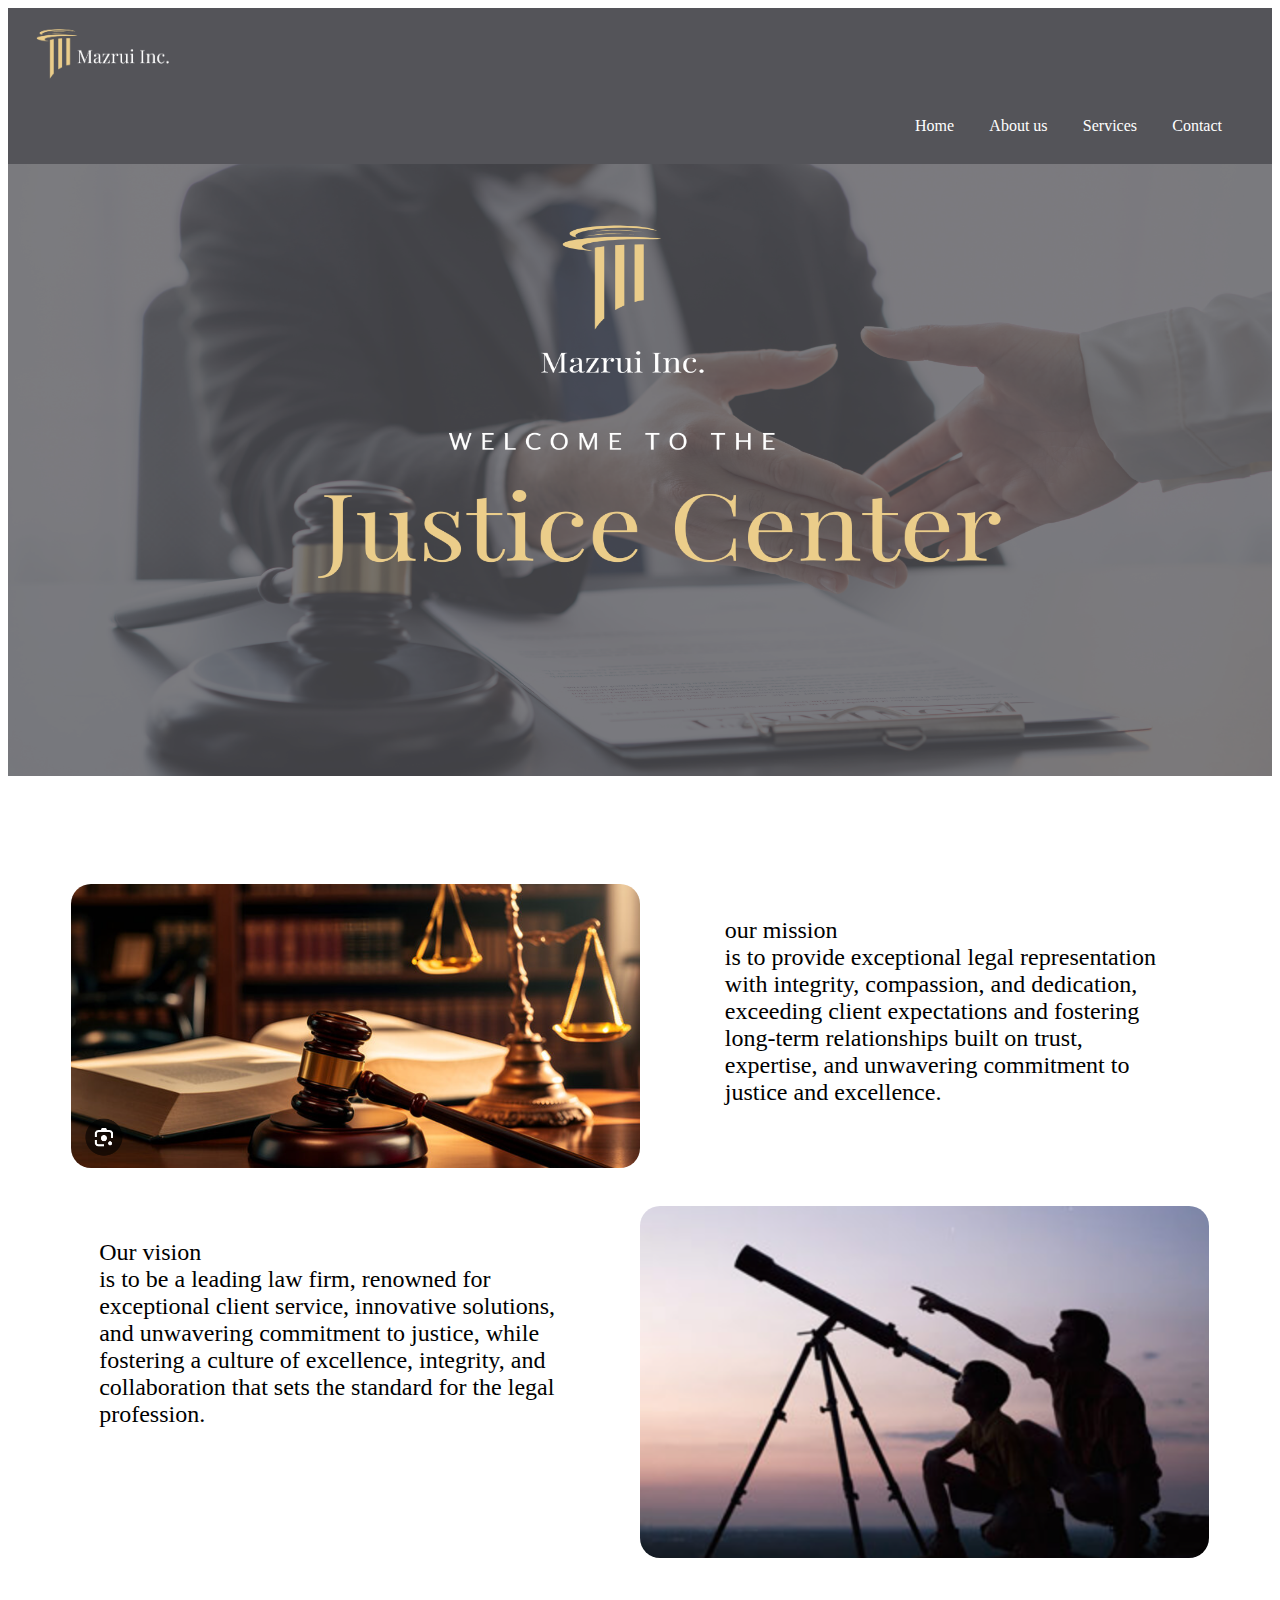
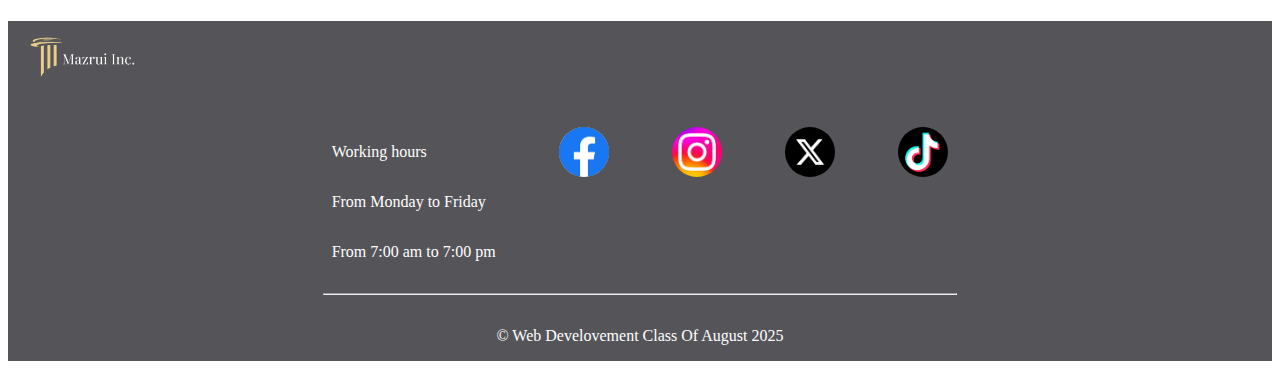
<file: index.html>
<!DOCTYPE html>
<html lang="en">
<head>
    <meta charset="UTF-8">
    <meta name="viewport" content="width=device-width, initial-scale=1.0">
    <link rel="preconnect" href="https://fonts.googleapis.com">
    <link rel="preconnect" href="https://fonts.gstatic.com" crossorigin>
    <link href="https://fonts.googleapis.com/css2?family=Rosario:ital,wght@0,300..700;1,300..700&display=swap" rel="stylesheet">
    <title>assignment</title>
    <link rel="stylesheet" href="style.css">
</head>
<body>
   
    <header>
        <nav>
            <li><a ></a><img src="image/logo.png" width="200px" alt=""></li>
            <ul>
                 <li><a href="index.html">Home</a></li>
                <li><a href="about us.html">About us</a></li>
                <li><a href="services.html">Services</a></li>
                <li><a href="contact.html">Contact</a></li>
            </ul>
        </nav>        
            <section class="hero">

            </section>
    </header>
            
        <div class="div1">
            <img src="image/img.png" class="img" alt="" >
            <P class="P1"> 
               our mission <br>is to provide exceptional legal representation with integrity, compassion, and dedication, exceeding client expectations and fostering long-term relationships built on trust, expertise, and unwavering commitment to justice and excellence.
            </P>
        </div>
        <div class="div2">
            <P class="P1"> 
                Our vision <br>is to be a leading law firm, renowned for exceptional client service, innovative solutions, and unwavering commitment to justice, while fostering a culture of excellence, integrity, and collaboration that sets the standard for the legal profession. 
            </P>
            <img src="image/imag6.png" class="img2" alt="">
        </div>
       
        



    <footer>
        <img src="image/logo.png" height="70px" alt="">
       <p class="foot1">
        Working hours<br>
        From Monday to Friday<br>
        From 7:00 am to 7:00 pm
        <a href="#"><img src="image/facebook.png" height="50px" alt="" class="img1"></a>
        <a href="#"><img src="image/instgram.jpg"  height="50px" alt="" class="img1"></a>
        <a href="#"><img src="image/tewiter.png"  height="50px" alt="" class="img1"></a>
        <a href="http://tiktok.com/@joker95341"><img src="image/tiktok.png" alt="" height="50px" class="img1"></a>
       </p>   
       <hr width="50%">
       <p class="copy">&copy; Web Develovement Class Of August 2025</p>
    </footer>
    <script sre="script.js"></script>
</body>

</html>
</file>
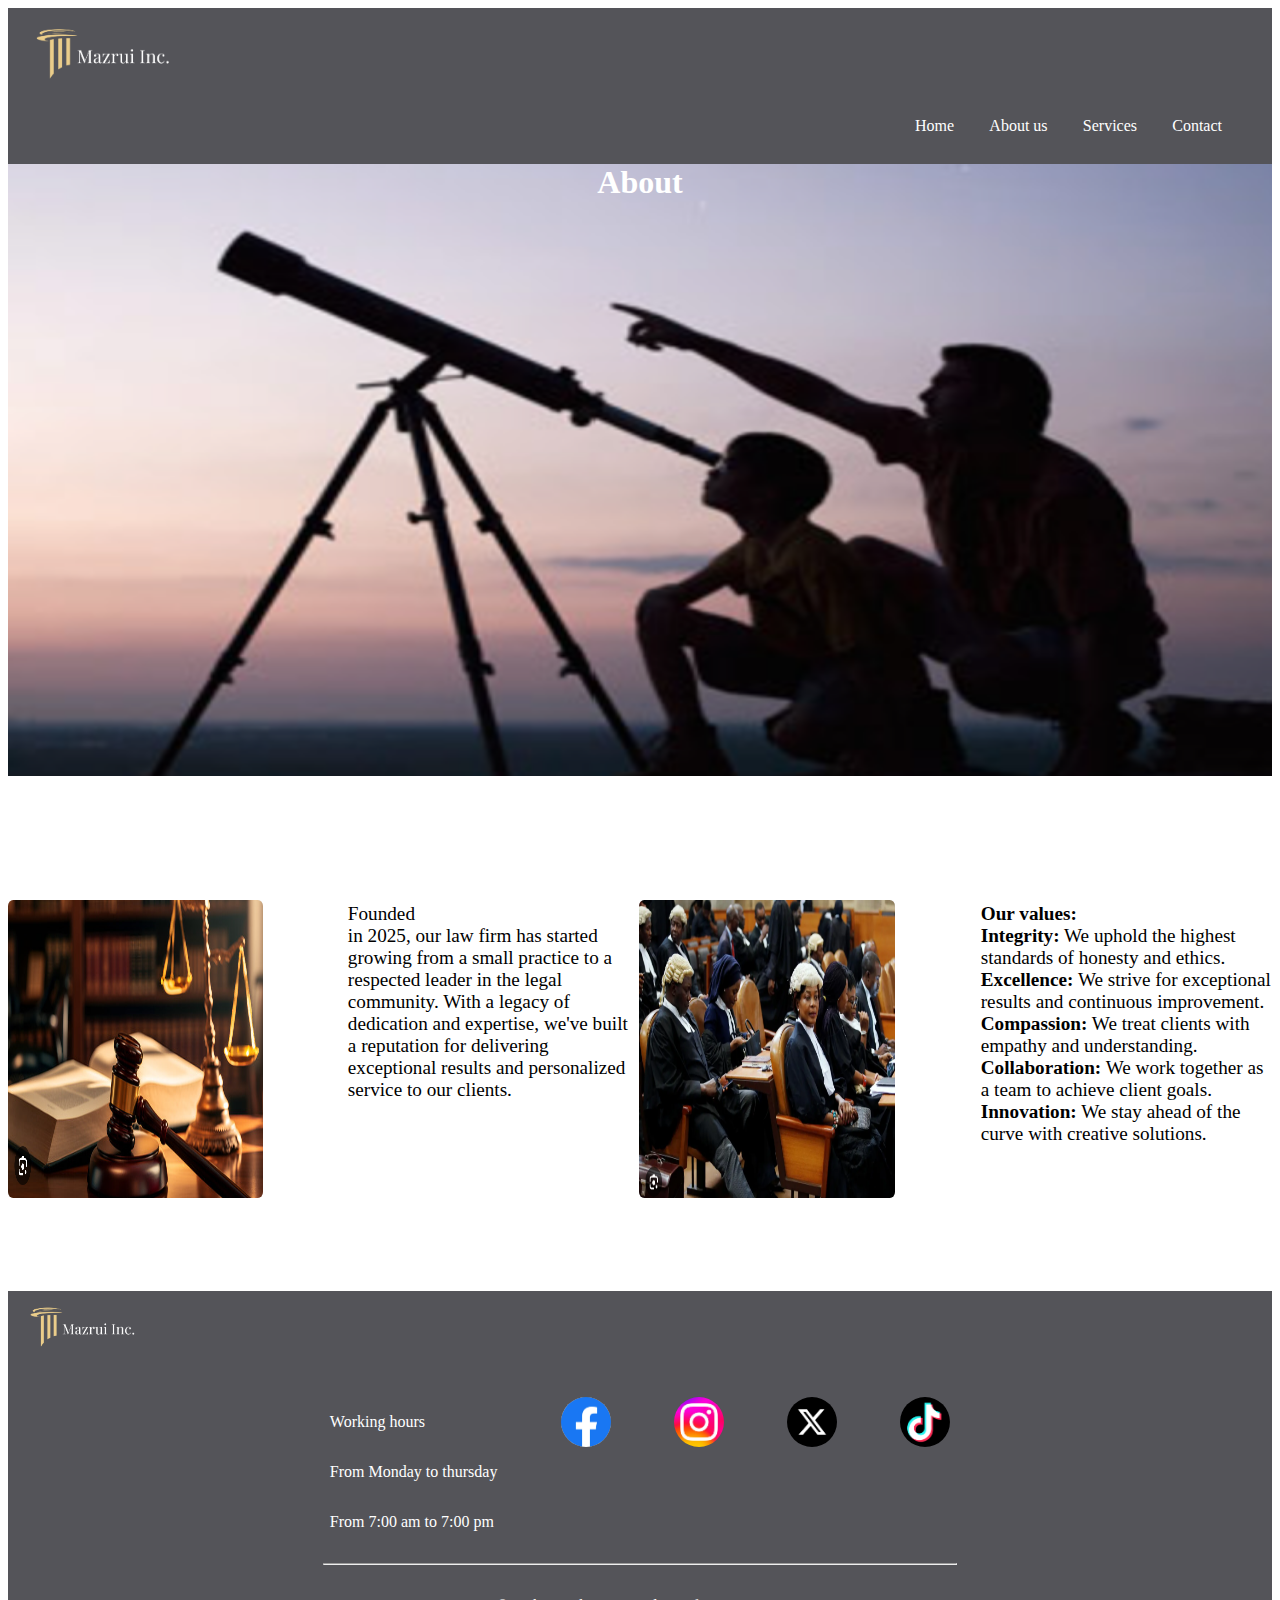
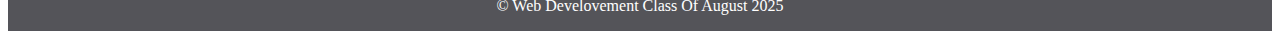
<file: about us.html>
<!DOCTYPE html>
<html lang="en">
<head>
    <meta charset="UTF-8">
    <meta name="viewport" content="width=device-width, initial-scale=1.0">
    <title>assignment</title>
</head>
<link rel="stylesheet" href="style.css">
<body>
    <header>
        <nav>
            <li><a ></a><img src="image/logo.png" width="200px" alt=""></li>
            <ul>
                 <li><a href="home.html">Home</a></li>
                <li><a href="about us.html">About us</a></li>
                <li><a href="services.html">Services</a></li>
                <li><a href="contact.html">Contact</a></li>
            </ul>
        </nav>  
            <div class="hero1">
                <h1 class="hero1">About</h1>
            </div>
    </header>
        <div class="about">
             <p class=""><img src="image/img.png" alt="" class="aboutimg"></p>
            <p class="p2">Founded <br>in 2025, our law firm has started growing from a small practice to a respected leader in the legal community. With a legacy of dedication and expertise, we've built a reputation for delivering exceptional results and personalized service to our clients.</p>
            <p class=""><img src="image/imag.png" alt="" class="aboutimg"></p>
            <p class="p2">
                 <b>Our values:</b><br>
                 <b>Integrity:</b> We uphold the highest standards of honesty and ethics.<br>
                 <b>Excellence:</b> We strive for exceptional results and continuous improvement.
                 <b>Compassion:</b> We treat clients with empathy and understanding.
                 <b>Collaboration:</b> We work together as a team to achieve client goals.
                 <b>Innovation:</b> We stay ahead of the curve with creative solutions. 
            </p>
           
        </div>
        
    
    <footer>
        <img src="image/logo.png" height="70px" alt="">
        <p class="foot1">
        Working hours<br>
        From Monday to thursday<br>
        From 7:00 am to 7:00 pm
        <a href="#"><img src="image/facebook.png" height="50px" class="img1" alt=""></a>
        <a href="#"><img src="image/instgram.jpg"  height="50px" class="img1" alt=""></a>
        <a href="#"><img src="image/tewiter.png"  height="50px" class="img1" alt=""></a>
        <a href="#"><img src="image/tiktok.png" alt="" height="50px" class="img1"></a>
       </p>  
       <hr width="50%">
       <p class="copy">&copy; Web Develovement Class Of August 2025</p> 
    </footer>

</body>
</html>
</file>
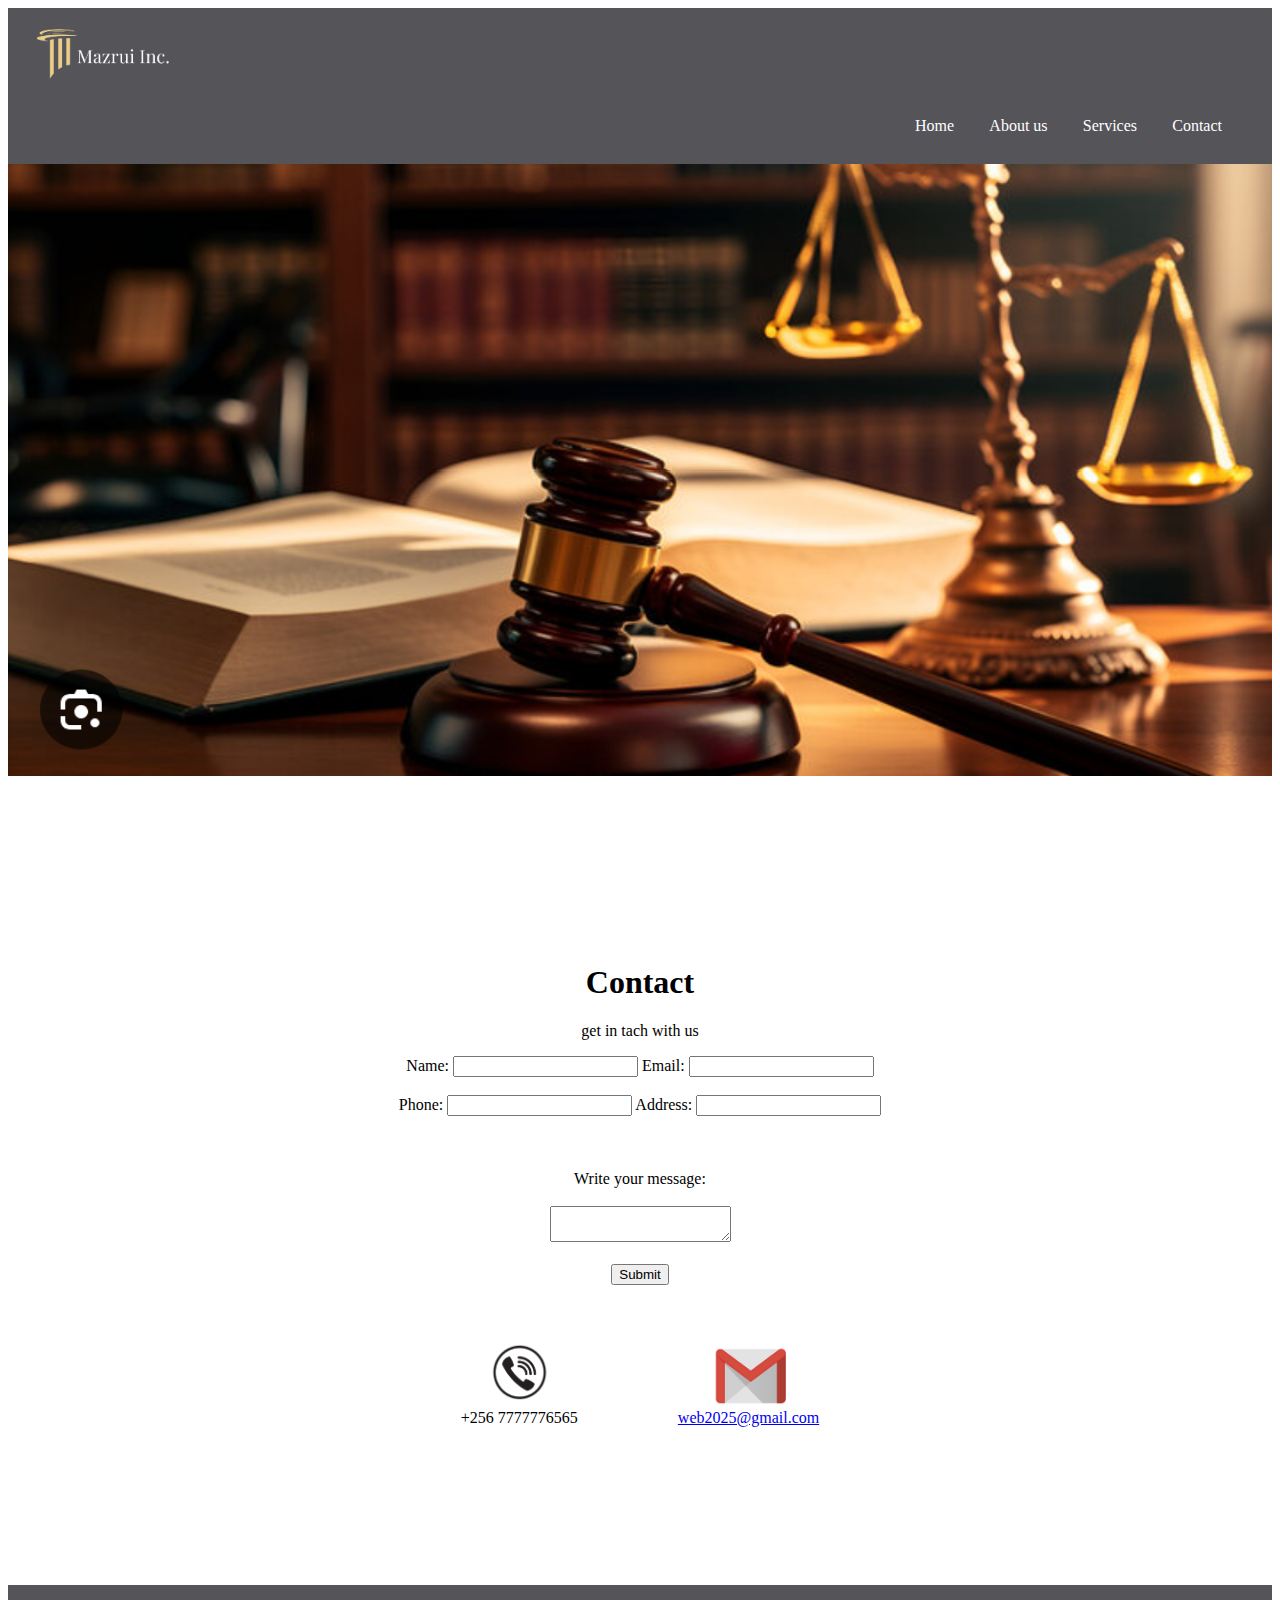
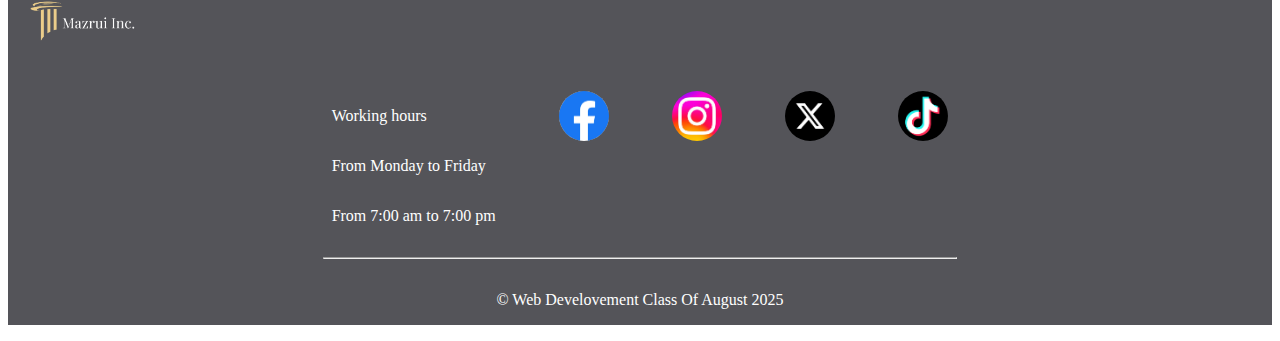
<file: contact.html>
<!DOCTYPE html>
<html lang="en">
<head>
    <meta charset="UTF-8">
    <meta name="viewport" content="width=device-width, initial-scale=1.0">
    <title>Document</title>
</head>
<link rel="stylesheet" href="style.css">
<body>
     <header>
        <nav>
            <li><a ></a><img src="image/logo.png" width="200px" alt=""></li>
            <ul>
                 <li><a href="index.html">Home</a></li>
                <li><a href="about us.html">About us</a></li>
                <li><a href="services.html">Services</a></li>
                <li><a href="contact.html">Contact</a></li>
            </ul>
        </nav>
            <section class="hero2">

            </section>
    </header>
            <section class="contact">
                <h1>Contact</h1>
                <p>get in tach with us</p>
                
                        
                <form action="https://formsubmit.co/abdallagkob@gmail.com" mathod="POST">
                    <label >Name:</label>
                    <input type="text" id="name" name="name" required>
                    <label >Email:</label>
                    <input type="email" id="email" name="email" required><br><br>
                    <label >Phone:</label>
                    <input type="text"  name="Phone">
                    <label >Address:</label>
                    <input type="text" name="Address" required><br><br><br><br>
                    <label>Write your message:</label><br><br>
                    <textarea name="message" id=""></textarea><br><br>
                    <input type="submit" value="Submit">
            </form><br><br>
            <div class="cont">
                <p><img src="image/what.png" alt=""  height="40%"><br>+256 7777776565</p>
                <p><img src="image/email.png" alt=""  height="40%"><br> <a href="#">web2025@gmail.com</a></p>
            </div>
            </section>
            
    

    
     <footer>
        <img src="image/logo.png" height="70px" alt="">
       <p class="foot1">
        Working hours<br>
        From Monday to Friday<br>
        From 7:00 am to 7:00 pm
        <a href="#"><img src="image/facebook.png" height="50px" alt="" class="img1"></a>
        <a href="#"><img src="image/instgram.jpg"  height="50px" alt="" class="img1"></a>
        <a href="#"><img src="image/tewiter.png"  height="50px" alt="" class="img1"></a>
        <a href="http://tiktok.com/@joker95341"><img src="image/tiktok.png" alt="" height="50px" class="img1"></a>
       </p>   
       <hr width="50%">
       <p class="copy">&copy; Web Develovement Class Of August 2025</p>
    </footer>
</body>

</html>
</file>
<file: style.css>
nav{
    background-color: #545459;
    height: 15%;
    padding-bottom: 1%;
}
nav ul{
    margin-right: 50px;
    display: flex;
    list-style: none;
    gap: 3%;
    justify-content: end;
}
li a{
     color: white;
     text-decoration: none;
     font-family: tahoma;
}
 li a:hover{
    color: rgb(245, 208, 208);
}
.hero{
    background-image: url(image/banner.png);
    background-size: 100% 85%;
    background-repeat: no-repeat;
    height: 80vh;
    
}
.hero3{
    background-image: url(image/image.png);
    background-size: 100% 85%;
    background-repeat: no-repeat;
    height: 80vh;
    
}
.hero1{
    background-image: url(image/imag6.png);
    background-size: 100% 85%;
    background-repeat: no-repeat;
    height: 80vh;
    text-align: center;
    margin-top: 0px;
    color: white;
}
.hero2{
    background-image: url(image/img.png);
    background-size: 100% 85%;
    background-repeat: no-repeat;
    height: 80vh;
    
}
.div1{
     margin-left: 5%;
    display: flex;
    gap: 5%;
     height: 60%;
    width: 90%;
    border-radius: 20px;
    
}
.div2{
    margin-left: 5%;
    margin-top: 3%;
    display: flex;
    gap: 5%;
     height: 50%;
    width: 90%;
    border-radius: 20px;

}

.P1{
    
    padding: 28px;
    text-align: left;
    font-size: 150%;
    margin-top: 5px;
    height: 40%;
    width: 50%;
    
    
}

.img{
    border-radius: 20px;
    height: 50%;
    width: 50%;
}
.img2{
    border-radius: 20px;
    height: 50%;
    width: 50%;
}

footer{
    background-color: #545459;
    margin-top: 5%;
    height: 80%;
    color: white;
    line-height: 50PX;
   
}

.foot1{
    display: flex;
    justify-content: center; 
     gap: 5%;  
}
.about{
    display: flex;
    margin-bottom: 10%;
}
.p2{
    height: 120%;
    width: 75%;
    font-size: 120%;
}
.aboutimg{
border-radius: 2%;
    height: 120%;
    width: 75%;
}
.pic{
    text-align: center;
}

.service{
    height: 50%;
    margin-top: 8%;
    text-align: center;
    display: flex;
    gap: 5%;
}
.cer{
    border-radius: 15px;
    height: 20%;
    width:40%;
    margin-left: 10%;
    font-size: 100%;
    text-align: left;    
}
.contact{
    margin-top: 80px;
    text-align: center;
}
.cont{
    height: 200px;
    justify-content: center;
    display: flex;
    gap: 100px;
}
.copy{
    text-align: center;
}
.img1{
     border-radius: 50%;
}
.video{
    width: 50%;
}
</file>
